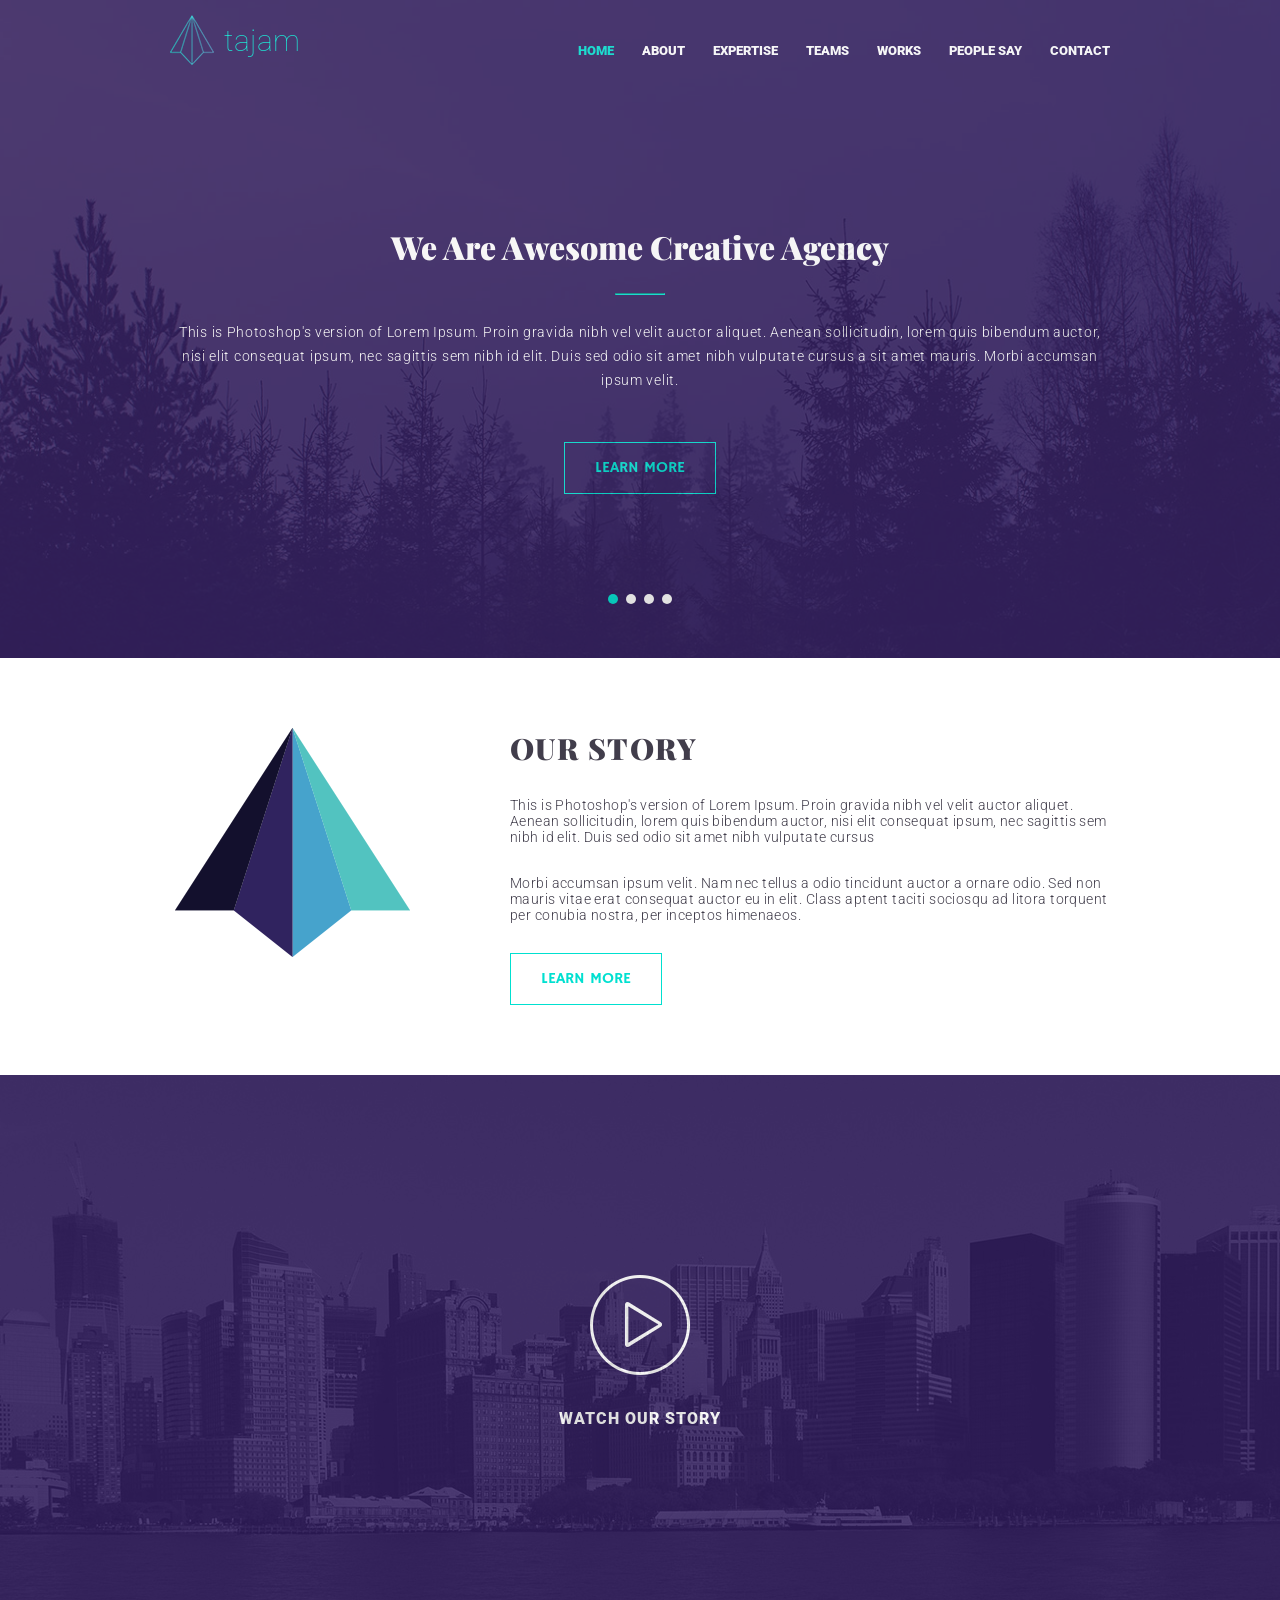
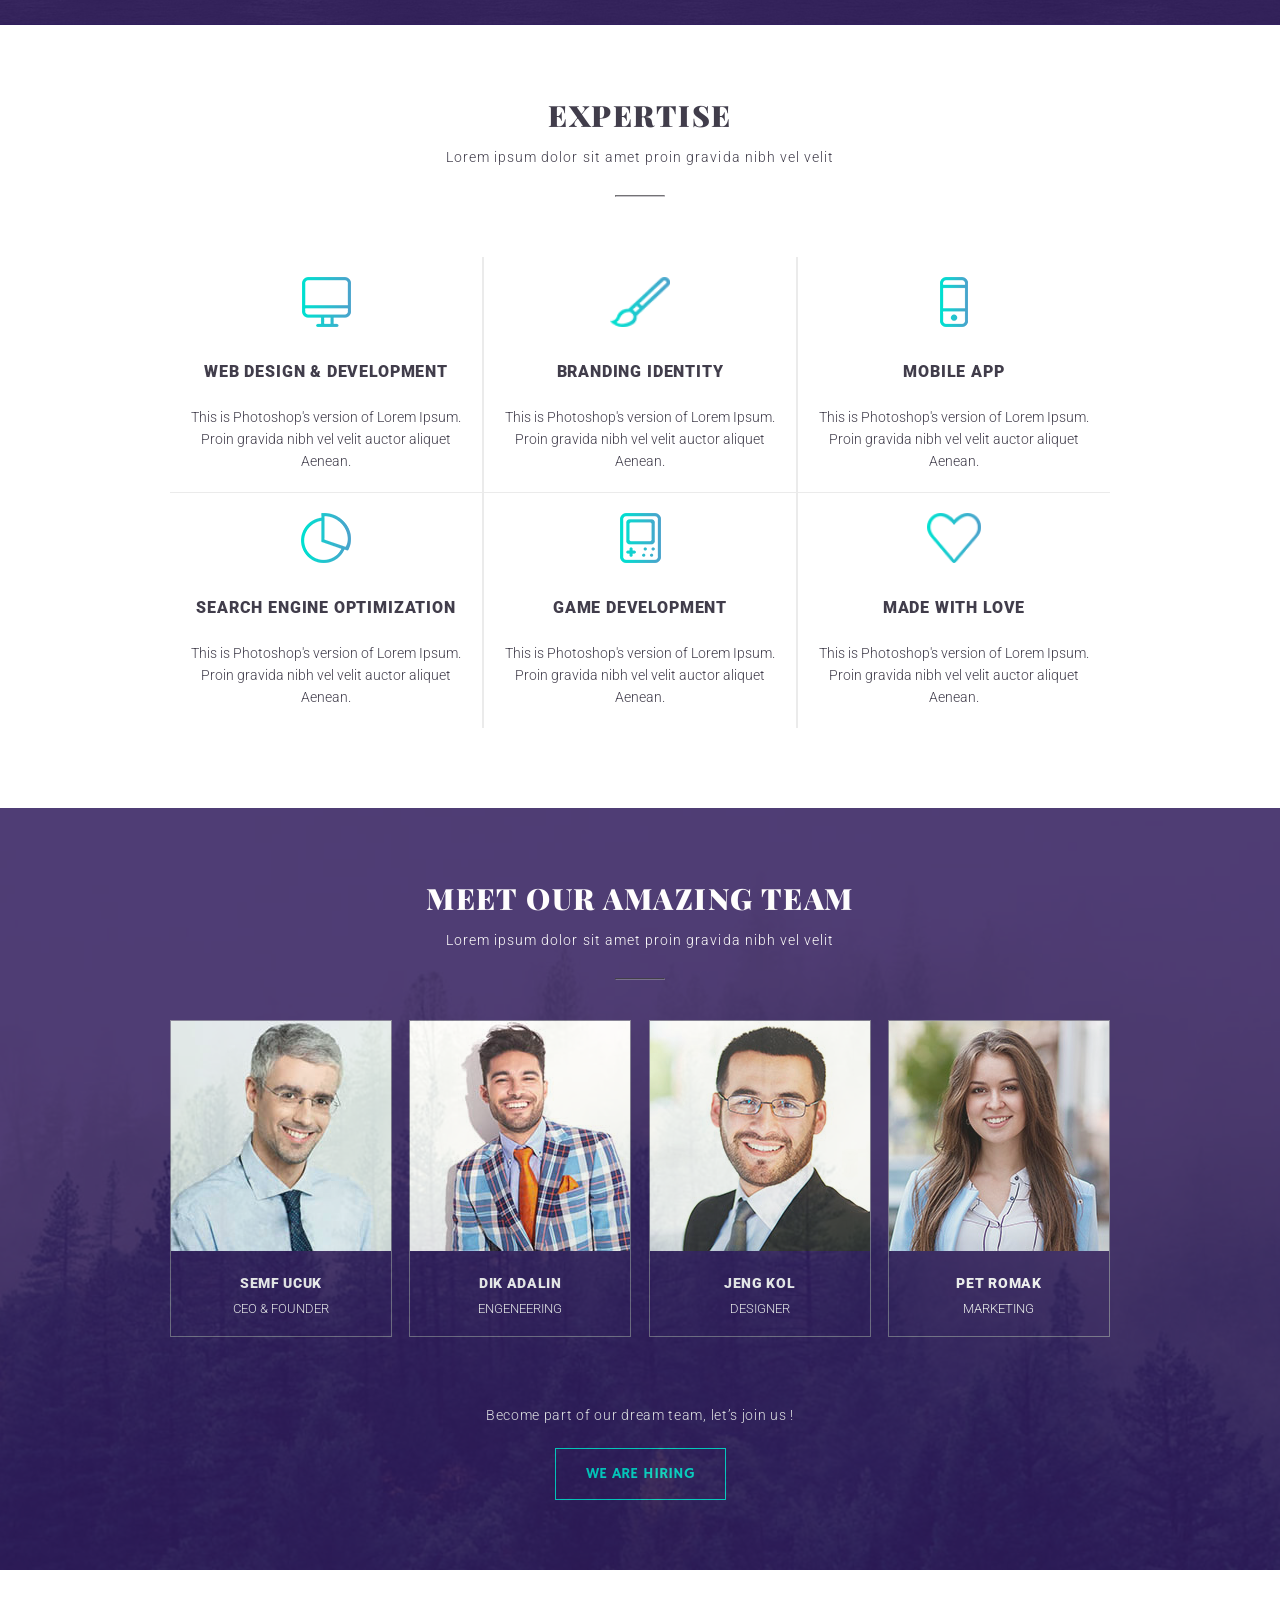
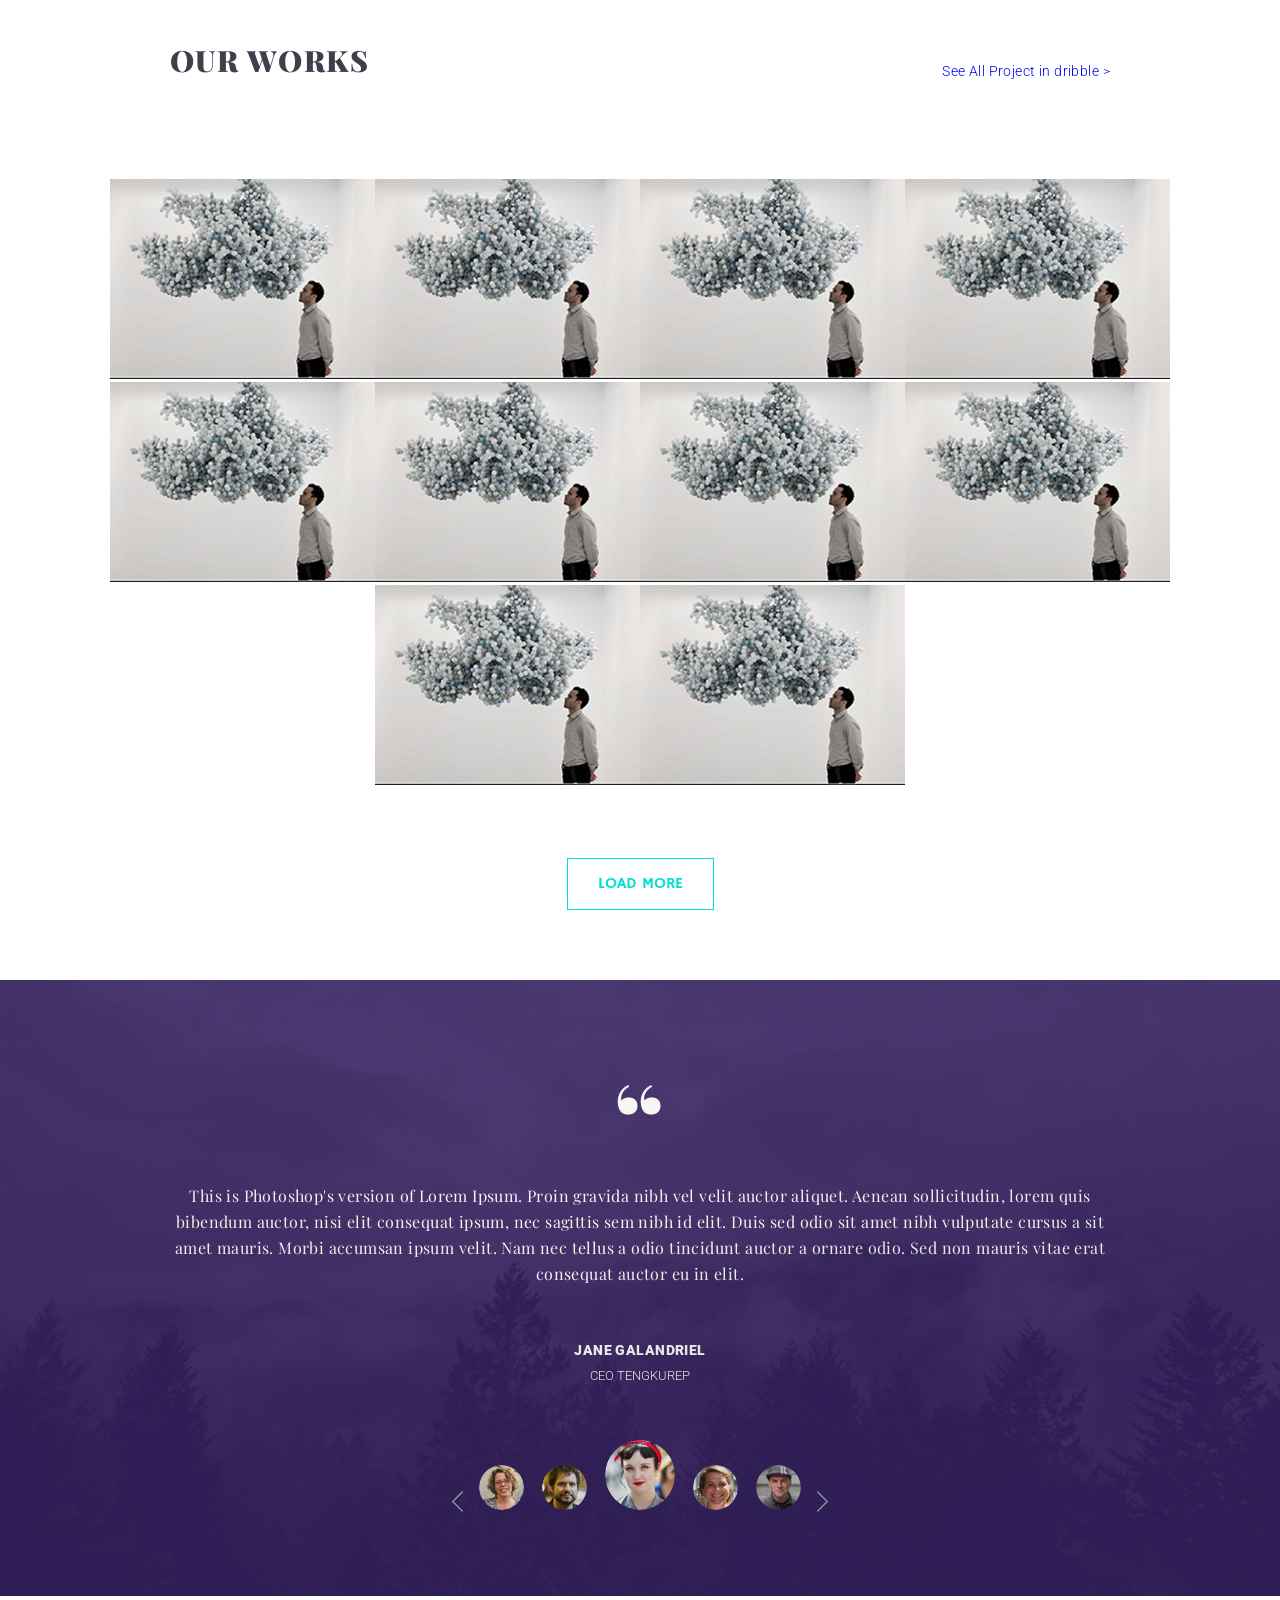
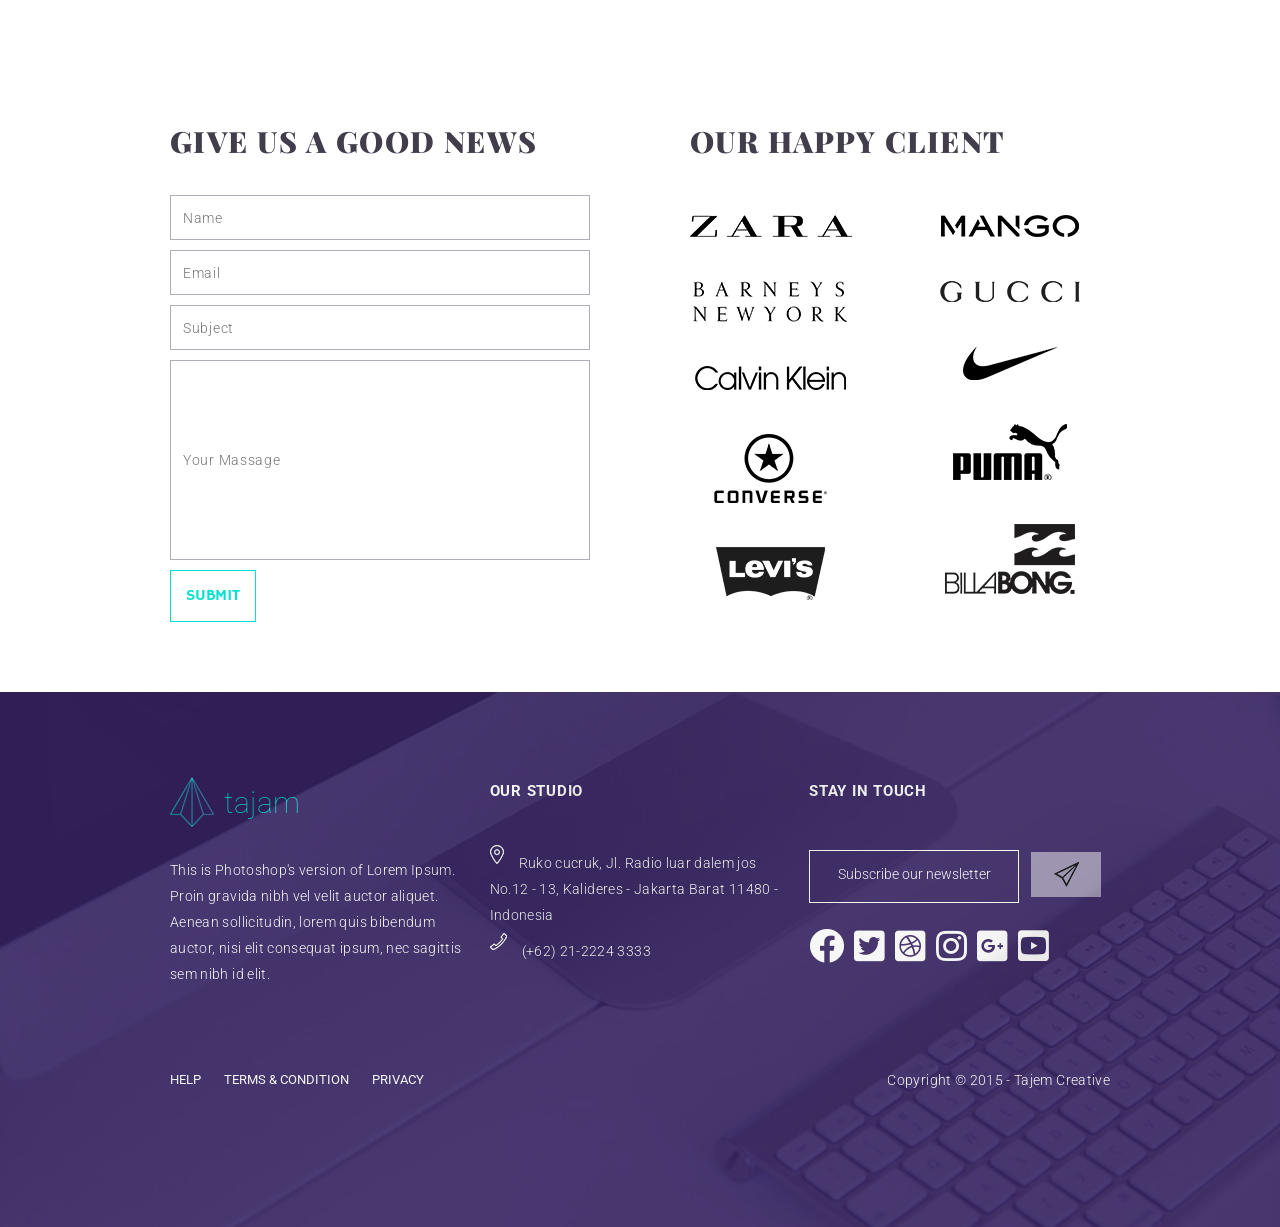
<file: index.html>
<!DOCTYPE html>
<html lang="en">
<head>
    <meta charset="UTF-8">
    <meta name="viewport" content="width=device-width, initial-scale=1.0">
    <title>Project</title>
    <link href="https://fonts.googleapis.com/css?family=Hammersmith+One|Playfair+Display:400,700,900|Roboto:100,300,400,900"
          rel="stylesheet">
    <link rel="stylesheet" href="https://use.fontawesome.com/releases/v5.8.1/css/all.css"
          integrity="sha384-50oBUHEmvpQ+1lW4y57PTFmhCaXp0ML5d60M1M7uH2+nqUivzIebhndOJK28anvf" crossorigin="anonymous">
    <link rel="stylesheet" href="css/style.css">

</head>
<body>
<section class="siteSection siteSection-header">
    <div class="backGround">
        <div class="wrap">
            <header class="mainHeader">
                <div class="mainHeader__logo">
                    <img src="img/logo.png" height="50" width="44" alt="logo"/>
                    <div class="textLogo">
                        tajam
                    </div>
                    <!-- /.textLogo -->
                </div>
                <!-- /.mainHeader__logo -->

                <nav class="mainNav mainNav-heiden">
                    <ul class="mainNav__items">
                        <li class="mainNav__item mainNav__item-active">
                            <a href="#">Home</a>
                        </li>
                        <li class="mainNav__item">
                            <a href="#">About</a>
                        </li>
                        <li class="mainNav__item">
                            <a href="#">Expertise</a>
                        </li>
                        <li class="mainNav__item">
                            <a href="#">Teams</a>
                        </li>
                        <li class="mainNav__item">
                            <a href="#">Works</a>
                        </li>
                        <li class="mainNav__item">
                            <a href="#">People say</a>
                        </li>
                        <li class="mainNav__item">
                            <a href="#">Contact</a>
                        </li>
                    </ul>
                    <!--/.mainNav__items>-->
                </nav>
                <!--/.mainNav -->
                <span class="burgerMenu">
                    <i class="fas fa-bars"></i>
                </span>

            </header>
            <!-- /.mainHeader -->
            <div class="slider slider-header">
                <h1 class="slider__title">We Are Awesome Creative Agency</h1>
                <hr class="line">
                <p class="slider__text">This is Photoshop's version of Lorem Ipsum.
                    Proin gravida nibh vel velit auctor aliquet. Aenean
                    sollicitudin, lorem
                    quis bibendum auctor, nisi elit consequat ipsum, nec sagittis
                    sem nibh id elit. Duis sed odio sit amet nibh
                    vulputate cursus a sit amet mauris. Morbi accumsan ipsum velit.</p>
                <button class="button">
                    <a href="#">Learn more</a>
                </button>
                <nav class="dottedNav">
                    <ul class="dottedNav__items">
                        <li class="dottedNav__item dottedNav__item-active">
                            <a href="#"> </a>
                        </li>
                        <li class="dottedNav__item">
                            <a href="#"></a>
                        </li>
                        <li class="dottedNav__item">
                            <a href="#"></a>
                        </li>
                        <li class="dottedNav__item">
                            <a href="#"></a>
                        </li>
                    </ul>
                    <!--/.dottedNav__items>-->
                </nav>
                <!--/.dottedNav -->
            </div>
            <!-- /.slider slider-header -->


        </div>
        <!-- /.wrap -->
    </div>
    <!-- /.backGround -->

</section>
<section class="siteSection siteSection-about">
    <div class="wrap">
        <div class="content">
            <img class="Logo" src="img/bigLogo.png" height="229" width="235" alt="Logo"/>
            <div class="textBlock">
                <h2 class="textBlock__title">
                    Our story
                </h2>
                <p class="textBlock__text">
                    This is Photoshop's version of Lorem Ipsum. Proin gravida nibh
                    vel velit auctor aliquet. Aenean sollicitudin, lorem
                    quis bibendum auctor, nisi elit consequat ipsum, nec sagittis
                    sem nibh id elit. Duis sed odio sit amet nibh vulputate cursus
                </p>
                <p class="textBlock__text">Morbi accumsan ipsum velit. Nam nec tellus a odio tincidunt
                    auctor a ornare odio. Sed non mauris vitae erat consequat
                    auctor eu in elit. Class aptent taciti sociosqu ad litora torquent
                    per conubia nostra, per inceptos himenaeos.
                </p>
                <button class="button">
                    <a href="#">Learn more</a>
                </button>
            </div>
        </div>
        <!-- /.content-->
    </div>
    <!-- /.wrap -->

</section>
<section class="siteSection siteSection-video">
    <div class="backGround">
        <div class="wrap">
            <div class="videoContent">
                <div class="box">
                    <a href="#">
                        <img class="videoContent__button" src="img/play.png" height="100" width="100" alt="play"/>
                    </a>
                    <p class="videoContent__text">watch our story</p>
                </div>
            </div>
            <!-- /.videoContent -->
        </div>
        <!-- /.wrap -->
    </div>
</section>
<section class="siteSection siteSection-expertise">
    <div class="wrap">
        <div class="textBlock textBlock-expertise">
            <h2 class="textBlock__title textBlock__title-center">
                expertise
            </h2>
            <p class="textBlock__text textBlock__text-center">
                Lorem ipsum dolor sit amet proin gravida nibh vel velit
            </p>
            <hr class="line line__grey">
        </div>
        <!-- /.textBox -->
        <div class="iconBoxes">
            <div class="iconBox iconBox-left">
                <img class="iconBox__item" src="img/expertise1.png" alt=""/>
                <h3 class="iconBox__title">web design & development</h3>
                <p class="iconBox__text">This is Photoshop's version
                    of Lorem Ipsum. Proin gravida nibh vel velit auctor aliquet Aenean.</p>
            </div>
            <div class="iconBox iconBox-middle">
                <img class="iconBox__item" src="img/expertise2.png" alt=""/>
                <h3 class="iconBox__title">branding identity</h3>
                <p class="iconBox__text">This is Photoshop's version
                    of Lorem Ipsum. Proin gravida nibh vel velit auctor aliquet Aenean.</p>
            </div>
            <div class="iconBox iconBox-right">
                <img class="iconBox__item" src="img/expertise3.png" alt=""/>
                <h3 class="iconBox__title">mobile app</h3>
                <p class="iconBox__text">This is Photoshop's version
                    of Lorem Ipsum. Proin gravida nibh vel velit auctor aliquet Aenean.</p>
            </div>
        </div>
        <!-- /.iconBoxes -->
        <div class="iconBoxes iconBoxes-bottom">
            <div class="iconBox iconBox-bottom-left">
                <img class="iconBox__item" src="img/expertise4.png" alt=""/>
                <h3 class="iconBox__title">search engine optimization</h3>
                <p class="iconBox__text">This is Photoshop's version
                    of Lorem Ipsum. Proin gravida nibh vel velit auctor aliquet Aenean.</p>
            </div>
            <div class="iconBox iconBox-bottom-middle">
                <img class="iconBox__item" src="img/expertise5.png" alt=""/>
                <h3 class="iconBox__title">game development</h3>
                <p class="iconBox__text">This is Photoshop's version
                    of Lorem Ipsum. Proin gravida nibh vel velit auctor aliquet Aenean.</p>
            </div>
            <div class="iconBox iconBox-bottom-right">
                <img class="iconBox__item" src="img/expertise6.png" alt=""/>
                <h3 class="iconBox__title">made with love</h3>
                <p class="iconBox__text">This is Photoshop's version
                    of Lorem Ipsum. Proin gravida nibh vel velit auctor aliquet Aenean.</p>
            </div>
        </div>
    </div>

</section>
<section class="siteSection siteSection-team">
    <div class="backGround">
        <div class="wrap">
            <div class="textBox">
                <h2 class="textBlock__title textBlock__title-white">
                    meet our amazing team
                </h2>
                <p class="textBlock__text textBlock__text-white">
                    Lorem ipsum dolor sit amet proin gravida nibh vel velit
                </p>
                <hr class="line line__blueviolet">
            </div>
            <!-- /.textBox -->
            <div class="fotoBoxes">
                <div class="fotoBox">
                    <img class="fotoBox__item" src="img/team1.jpg" alt=""/>
                    <h3 class="fotoBox__title">semf ucuk</h3>
                    <p class="fotoBox__text">ceo & founder</p>
                </div>
                <div class="fotoBox">
                    <img class="fotoBox__item" src="img/team2.jpg" alt=""/>
                    <h3 class="fotoBox__title">dik adalin</h3>
                    <p class="fotoBox__text">engeneering</p>
                </div>
                <div class="fotoBox">
                    <img class="fotoBox__item" src="img/team3.jpg" alt=""/>
                    <h3 class="fotoBox__title">jeng kol</h3>
                    <p class="fotoBox__text">designer</p>
                </div>
                <div class="fotoBox">
                    <img class="fotoBox__item" src="img/team4.jpg" alt=""/>
                    <h3 class="fotoBox__title">pet romak</h3>
                    <p class="fotoBox__text">marketing</p>
                </div>
            </div>
            <div class="teamText">
                <p class="teamText__row">
                    Become part of our dream team, let’s join us !
                </p>
                <button class="button button__team">
                    <a href="#">we are hiring</a>
                </button>
            </div>

        </div>
    </div>

</section>
<section class="siteSection siteSection-works">
    <div class="wrap">
        <div class="textBlock textBlock__works">
            <h2 class="textBlock__title">
                Our works
            </h2>
            <a class="textBlock__text" href="#">See All Project in dribble ></a>
        </div>
    </div>
</section>
<section class="siteSection siteSection-pictures">
    <div class="pictureContainer">
        <img class="pictireContainer__item" src="img/works.jpg" alt=""/>
        <img class="pictireContainer__item" src="img/works.jpg" alt=""/>
        <img class="pictireContainer__item" src="img/works.jpg" alt=""/>
        <img class="pictireContainer__item" src="img/works.jpg" alt=""/>
        <img class="pictireContainer__item" src="img/works.jpg" alt=""/>
        <img class="pictireContainer__item" src="img/works.jpg" alt=""/>
        <img class="pictireContainer__item" src="img/works.jpg" alt=""/>
        <img class="pictireContainer__item" src="img/works.jpg" alt=""/>
        <img class="pictireContainer__item" src="img/works.jpg" alt=""/>
        <img class="pictireContainer__item" src="img/works.jpg" alt=""/>
        <img class="pictireContainer__item pictireContainer__item-hiden" src="img/works.jpg" alt=""/>
        <img class="pictireContainer__item pictireContainer__item-hiden" src="img/works.jpg" alt=""/>
    </div>

    <div class="wrap">
        <div class="worksButton">
            <button class="button">
                <a href="#">load more</a>
            </button>
        </div>
    </div>
</section>
<section class="siteSection siteSection-testimonials">
    <div class="backGround">
        <div class="wrap">
            <div class="testimonialsText">
                <h2 class="testimonialsText__title">
                    “
                </h2>
                <p class="testimonialsText__text">
                    This is Photoshop's version of Lorem Ipsum. Proin gravida nibh
                    vel velit auctor aliquet. Aenean sollicitudin, lorem quis bibendum
                    auctor, nisi elit consequat ipsum, nec sagittis sem nibh id elit.
                    Duis sed odio sit amet nibh vulputate cursus a sit amet mauris.
                    Morbi accumsan ipsum velit. Nam nec tellus a odio tincidunt auctor
                    a ornare odio. Sed non mauris vitae erat consequat auctor eu
                    in elit.
                </p>
                <div class="text">
                    <h3 class="text__name">jane galandriel</h3>
                    <p class="text__job">ceo tengkurep</p>
                </div>
            </div>
            <div class="menuLink">
                <nav class="menuNav">
                    <a class="menuNav__item" href="#">
                        <img class="testimonial" src="img/testimonials0.png" alt=""/>
                    </a>
                    <a class="menuNav__item" href="#">
                        <img class="testimonial__image" src="img/testimonials1.png" alt=""/>
                    </a>
                    <a class="menuNav__item" href="#">
                        <img class="testimonial__image" src="img/testimonials2.png" alt=""/>
                    </a>
                    <a class="menuNav__item" href="#">
                        <img class="testimonial__image" src="img/testimonials3.png" alt=""/>
                    </a>
                    <a class="menuNav__item" href="#">
                        <img class="testimonial__image" src="img/testimonials4.png" alt=""/>
                    </a>
                    <a class="menuNav__item" href="#">
                        <img class="testimonial__image" src="img/testimonials5.png" alt=""/>
                    </a>
                    <a class="menuNav__item" href="#">
                        <img class="testimonial" src="img/testimonials6.png" alt=""/>
                    </a>
                </nav>
            </div>
        </div>
    </div>
</section>
<section class="siteSection siteSection-contact">
    <div class="wrap">
        <div class="contactContent">
            <div class="contactSection">
                <div class="textBlock textBlock__contact">
                    <h2 class="textBlock__title textBlock__title-left ">
                        give us a good news
                    </h2>
                </div>
                <form class="form" action="#" method="get">
                    <label>
                        <input class="inputForm" name="name" type="text" placeholder="Name">
                        <input class="inputForm" name="email" type="text" placeholder="Email">
                        <input class="inputForm" name="subject" type="text" placeholder="Subject">
                        <input class=" inputForm inputForm__massage" name="massage" type="text"
                               placeholder="Your Massage"
                               value="">
                        <button class="button btn__submit" type="submit">
                            Submit
                        </button>
                    </label>
                </form>

            </div>
            <div class="clientsSection">
                <div class="textBlock textBlock__contact">
                    <h2 class="textBlock__title textBlock__title-left ">
                        our happy client
                    </h2>
                </div>
                <div class="clients">
                    <div class="clientsLogo clientsLogo-first">
                        <img class="ourClients" src="img/zara.png" alt=""/>
                        <img class="ourClients" src="img/barneysNewYork.png" alt=""/>
                        <img class="ourClients" src="img/CalvinKlein.png" alt=""/>
                        <img class="ourClients" src="img/converse.png" alt=""/>
                        <img class="ourClients" src="img/levis.png" alt=""/>
                    </div>
                    <div class="clientsLogo clientsLogo-second">
                        <img class="ourClients" src="img/mango.png" alt=""/>
                        <img class="ourClients" src="img/gucci.png" alt=""/>
                        <img class="ourClients" src="img/nike.png" alt=""/>
                        <img class="ourClients" src="img/puma.png" alt=""/>
                        <img class="ourClients" src="img/billabong.png" alt=""/>
                    </div>
                </div>
            </div>
        </div>
    </div>
</section>
<section class="siteSection siteSection-footer">
    <div class="backGround">
        <div class="wrap">
            <div class="footerContent">
                <div class="footerLogo">
                    <div class="mainHeader__logo mainHeader__logo-footer">
                        <img src="img/logo.png" height="50" width="44" alt="logo"/>
                        <div class="textLogo">
                            tajam
                        </div>
                    </div>
                    <p class="textInfo">This is Photoshop's version of Lorem Ipsum.
                        Proin gravida nibh vel velit auctor aliquet. Aenean
                        sollicitudin, lorem
                        quis bibendum auctor, nisi elit consequat ipsum, nec sagittis
                        sem nibh id elit.</p>
                </div>
                <div class="footerStudio">
                    <div class="subject__footer">
                        <h3 class="titleInfo">our studio</h3>
                    </div>
                    <div class="footerInfo footerInfo-first">
                        <img class="imgInfo" src="img/icon-footer1.png" alt=""/>
                        <p class="textInfo">Ruko cucruk, Jl. Radio luar dalem jos No.12 - 13, Kalideres - Jakarta Barat
                            11480 - Indonesia</p>
                    </div>
                    <div class="footerInfo footerInfo-second">
                        <img class="imgInfo" src="img/icon-footer2.png" alt=""/>
                        <p class="textInfo">(+62) 21-2224 3333</p>
                    </div>
                </div>
                <div class="footerTouch">
                    <div class="subject__footer">
                        <h3 class="titleInfo">stay in touch</h3>
                    </div>
                    <div class="subscribe">
                        <div class="subscribe__title">Subscribe our newsletter</div>
                        <a class="subscribe__btn" href="#">
                            <img src="img/btn-footer.png" alt=""/>
                        </a>
                    </div>
                    <div>
                        <nav class="footerNav">
                            <ul class="footerNav__items">
                                <li class="footerNav__item">
                                    <a href="#">
                                        <i class="fab fa-facebook"></i>
                                    </a>
                                </li>
                                <li class="footerNav__item">
                                    <a href="#">
                                        <i class="fab fa-twitter-square"></i>
                                    </a>
                                </li>
                                <li class="footerNav__item">
                                    <a href="#">
                                        <i class="fab fa-dribbble-square"></i>
                                    </a>
                                </li>
                                <li class="footerNav__item">
                                    <a href="#">
                                        <i class="fab fa-instagram"></i>
                                    </a>
                                </li>
                                <li class="footerNav__item">
                                    <a href="#">
                                        <i class="fab fa-google-plus-square"></i>
                                    </a>
                                </li>
                                <li class="footerNav__item">
                                    <a href="#">
                                        <i class="fab fa-youtube-square"></i>
                                    </a>
                            </ul>
                        </nav>
                    </div>

                </div>

            </div>
            <div class="footerMenu">
                <nav class="mainNav mainNav__footer">
                    <ul class="mainNav__items">
                        <li class="mainNav__item mainNav__item-buttom">
                            <a href="#">Help</a>
                        </li>
                        <li class="mainNav__item mainNav__item-buttom">
                            <a href="#">terms & condition</a>
                        </li>
                        <li class="mainNav__item mainNav__item-buttom">
                            <a href="#">privacy</a>
                        </li>
                    </ul>
                    <!--/.mainNav__items>-->
                </nav>
                <p class="textInfo textInfo-right">Copyright © 2015 - Tajem Creative
                </p>

            </div>
        </div>

    </div>
</section>

</body>
</html>
</file>
<file: css/style.css>
* {
  margin: 0;
  padding: 0;
  box-sizing: border-box; }

.siteSection-header {
  background: url("../img/fotoHeader.jpg") no-repeat top center/cover;
  width: 100%; }

.backGround {
  width: 100%;
  height: inherit;
  background-color: #311d5e;
  opacity: 0.85; }

.wrap {
  max-width: 960px;
  height: inherit;
  margin: 0 auto;
  padding: 0 10px; }

.mainHeader {
  display: flex;
  justify-content: space-between;
  align-items: center;
  font-family: 'Roboto', sans-serif; }

.mainHeader__logo {
  margin: 15px 0 0 0;
  display: flex;
  align-items: center; }

.textLogo {
  font-size: 30px;
  font-weight: 100;
  color: #00e0d0;
  padding-left: 10px; }

.burgerMenu {
  padding: 10px 15px;
  border: 1px solid #00e0d0;
  display: inline;
  font-size: 35px;
  color: #00e0d0;
  margin: 15px 20px; }

.mainNav__items {
  font-size: 13px;
  font-weight: 900; }

.mainNav__item {
  display: inline-block;
  list-style: none;
  margin-top: 35px;
  padding: 0 0 0 25px; }

.mainNav__item a {
  text-decoration: none;
  text-transform: uppercase;
  color: white;
  transition: color 1s; }

.mainNav__item a:hover {
  color: #00e0d0; }

.mainNav__item-active a {
  color: #00e0d0; }

.slider {
  margin: 160px auto 0;
  text-align: center; }

.slider__title {
  font-family: 'Playfair Display', serif;
  font-weight: 900;
  font-size: 32px;
  color: white; }

.line {
  width: 50px;
  border-color: #00e0d0;
  border-width: 1px;
  margin: 25px auto; }

.slider__text {
  font-family: 'Roboto', sans-serif;
  font-weight: 300;
  font-size: 14px;
  color: white;
  margin-top: 25px;
  margin-bottom: 50px;
  line-height: 24px;
  letter-spacing: 0.05em;
  padding: 0; }

.button {
  padding: 15px;
  background: transparent;
  border: 1px solid #00e0d0; }

.button a {
  text-decoration: none;
  text-transform: uppercase;
  color: #00e0d0;
  font-family: 'Hammersmith One', sans-serif;
  font-size: 16px;
  padding: 15px; }

.button a:hover {
  color: #0c545b; }

.dottedNav__item {
  display: inline-block;
  margin: 100px 0 50px;
  padding: 0 2px; }

.dottedNav__item a {
  display: block;
  background-color: white;
  text-decoration: none;
  width: 10px;
  height: 10px;
  border-radius: 50%; }

.dottedNav__item a:hover {
  background-color: #00e0d0; }

.dottedNav__item-active a {
  background-color: #00e0d0; }

.content {
  display: flex;
  justify-content: space-between;
  margin: 70px 0 70px; }

.Logo {
  margin-left: 5px; }

.textBlock {
  margin-left: 100px;
  color: #413d4b; }

.textBlock__title {
  font-family: 'Playfair Display', serif;
  font-weight: 900;
  font-size: 22pt;
  text-transform: uppercase;
  margin: 0 0 30px;
  letter-spacing: 0.05em; }

.textBlock__text {
  font-family: 'Roboto', sans-serif;
  font-weight: 300;
  font-size: 14px;
  letter-spacing: 0.03em;
  margin-bottom: 30px; }

.siteSection-video {
  background: url("../img/FotoMain.jpg") no-repeat top center/cover;
  width: 100%;
  height: 550px; }

.box {
  text-align: center;
  padding-top: 200px; }

.videoContent__button {
  margin-bottom: 30px; }

.videoContent__text {
  text-align: center;
  text-transform: uppercase;
  color: white;
  font-family: 'Roboto', sans-serif;
  font-weight: 900;
  font-size: 16px;
  letter-spacing: 1px; }

.textBlock-expertise {
  color: #413d4b;
  margin: 0 auto; }

.textBlock__title-center {
  text-align: center;
  margin: 70px 0 15px; }

.textBlock__text-center {
  text-align: center;
  letter-spacing: 0.075em; }

.line__grey {
  border-color: #c6c4c9; }

.iconBoxes {
  display: flex;
  justify-content: center;
  margin-top: 60px; }

.iconBox {
  padding: 20px;
  color: #413d4b;
  border: 1px solid #ebebeb;
  text-align: center;
  font-family: 'Roboto', sans-serif;
  font-size: 14px;
  border-top: white; }
  .iconBox__item {
    height: 50px;
    width: auto;
    vertical-align: middle; }
  .iconBox__title {
    font-weight: 900;
    text-transform: uppercase;
    letter-spacing: 0.05em;
    margin: 35px 0 25px; }
  .iconBox__text {
    font-weight: 300;
    line-height: 22px; }

.iconBox-left {
  border-left: white; }

.iconBox-right {
  border-right: white; }

.iconBoxes-bottom {
  margin: 0 0 80px; }

.iconBox-bottom-left {
  border-left: white;
  border-bottom: white; }

.iconBox-bottom-middle {
  border-bottom: white; }

.iconBox-bottom-right {
  border-right: white;
  border-bottom: white; }

.siteSection-team {
  background: url("../img/forest.jpg") no-repeat top center/cover;
  width: 100%; }

.siteSection-team {
  color: white; }

.textBlock__title-white {
  text-align: center;
  padding: 70px 0 15px;
  margin-bottom: 0; }

.textBlock__text-white {
  text-align: center;
  letter-spacing: 0.075em; }

.line__blueviolet {
  border-color: #655c80; }

.fotoBoxes {
  display: flex;
  justify-content: space-between;
  margin: 40px 0 70px; }

.fotoBox {
  text-align: center;
  font-family: 'Roboto', sans-serif;
  text-transform: uppercase;
  border: 1px solid #77748b; }
  .fotoBox__item {
    margin-bottom: 20px; }
  .fotoBox__title {
    font-size: 14px;
    font-weight: 900;
    letter-spacing: 0.05em; }
  .fotoBox__text {
    font-size: 13px;
    font-weight: 300;
    padding: 10px 0 20px; }

.teamText {
  text-align: center;
  font-family: 'Roboto', sans-serif;
  font-size: 14px;
  font-weight: 300;
  letter-spacing: 0.05em; }
  .teamText__row {
    padding-bottom: 25px; }

.button__team {
  margin-bottom: 70px; }

.textBlock__works {
  display: flex;
  justify-content: space-between;
  margin: 70px 0;
  align-items: flex-end; }

.textBlock a {
  text-decoration: none; }

.textBlock a:hover {
  color: #0c545b; }

.pictureContainer {
  display: flex;
  flex-wrap: wrap;
  justify-content: center; }

.pictireContainer__item {
  margin-bottom: 3px; }

.worksButton {
  margin: 70px auto;
  text-align: center; }

.siteSection-testimonials {
  background: url("../img/testimonials-background.jpg") no-repeat top center/cover; }

.testimonialsText {
  font-family: 'Playfair Display', serif;
  text-align: center;
  color: white; }
  .testimonialsText__title {
    font-weight: 900;
    font-size: 100px;
    letter-spacing: 0.03em;
    padding-top: 70px; }
  .testimonialsText__text {
    font-weight: 400;
    font-size: 16px;
    line-height: 26px;
    letter-spacing: 0.025em; }

.text {
  font-family: 'Roboto', sans-serif;
  text-transform: uppercase; }
  .text__name {
    font-size: 14px;
    letter-spacing: 0.03em;
    font-weight: 900;
    padding: 55px 0 10px; }
  .text__job {
    font-size: 13px;
    font-weight: 300; }

.menuLink {
  width: 390px;
  height: auto;
  margin: 55px auto;
  padding-bottom: 80px; }

.menuNav {
  text-align: center; }

.menuNav__item {
  margin: 5px;
  text-decoration: none; }

.testimonial__image {
  border: 2px solid #00e0d000;
  border-radius: 50%;
  transition: border-color .3s; }

.testimonial__image:hover {
  border-color: #00e0d0; }

.textBlock__contact {
  margin: 70px 0 35px; }

.contactContent {
  display: flex; }

.contactSection {
  width: 460px; }

.form {
  margin-bottom: 70px; }

.inputForm {
  width: 100%;
  height: 45px;
  padding: 8px 12px;
  margin-bottom: 10px;
  font-family: 'Roboto', sans-serif;
  font-weight: 300;
  font-size: 14px;
  color: #413d4b;
  background-color: white;
  border: 1px solid #aeadba;
  letter-spacing: 0.05em; }
  .inputForm__massage {
    min-height: 200px; }

.btn__submit {
  text-transform: uppercase;
  color: #00e0d0;
  font-family: 'Hammersmith One', sans-serif;
  font-size: 16px;
  padding: 15px;
  border: 1px solid #00e0d0; }

.btn__submit:hover {
  color: #0c545b; }

.clientsSection {
  width: 460px;
  margin-left: 100px; }

.clients {
  display: flex; }

.clientsLogo {
  width: 160px;
  text-align: center; }

.ourClients {
  padding: 20px 0;
  align-content: center; }

.clientsLogo-second {
  margin-left: 80px; }

.siteSection-footer {
  background: url("../img/fotoFooter.jpg") no-repeat top center/cover;
  width: 100%; }

.footerContent {
  display: flex;
  justify-content: space-between;
  padding: 70px 0 30px;
  font-family: 'Roboto', sans-serif; }

.footerLogo, .footerStudio, .footerTouch {
  width: 32%; }

.mainHeader__logo-footer {
  padding-bottom: 25px; }

.textInfo {
  font-weight: 300;
  font-size: 14px;
  color: white;
  letter-spacing: 0.025em;
  line-height: 26px;
  padding-top: 5px; }

.mainNav__item-buttom {
  padding: 0 20px 70px 0;
  font-weight: 400; }

.titleInfo {
  font-size: 15px;
  padding: 20px 0 40px;
  text-transform: uppercase;
  letter-spacing: 0.05em;
  color: white; }

.footerInfo {
  padding-top: 5px; }

.imgInfo {
  float: left;
  padding-right: 15px; }

.subscribe {
  display: flex;
  margin-top: 10px; }
  .subscribe__title {
    width: 210px;
    color: white;
    border: 1px solid white;
    margin-right: 10px;
    font-weight: 300;
    font-size: 14px;
    text-align: center;
    padding: 15px 10px; }
  .subscribe__btn {
    border: 2px solid #00e0d000;
    transition: border-color .3s; }
  .subscribe__btn:hover {
    border-color: #0c545b; }

.footerNav__items {
  display: inline-flex;
  list-style: none;
  margin-top: 25px;
  padding: 0;
  width: 235px; }

.fab {
  margin-right: 10px;
  font-size: 35px;
  color: white;
  transition: color .3s; }

.fab:hover {
  color: #00e0d0; }

.footerMenu {
  display: flex;
  justify-content: space-between;
  font-family: 'Roboto', sans-serif;
  align-items: flex-start;
  padding-bottom: 70px;
  padding-top: 20px; }

.textInfo-right {
  padding-top: 30px; }

@media screen and (max-width: 1600px) {
  .siteSection {
    width: 100%; }
  .burgerMenu {
    display: none; } }

@media screen and (max-width: 1590px) {
  .pictireContainer__item-hiden {
    display: none; } }

@media screen and (max-width: 930px) {
  .fotoBox__item {
    width: 150px; }
  .mainNav__item-buttom {
    padding-bottom: 10px;
    margin-top: 10px; } }

@media screen and (max-width: 750px) {
  .burgerMenu {
    display: inline-block; }
  .mainNav-heiden {
    display: none; }
  .slider-header {
    padding: 0 30px; }
  .slider {
    margin-top: 100px; }
  .textBlock {
    text-align: center; }
  .contactContent {
    flex-wrap: wrap; }
  .contactSection {
    margin: 0 auto; }
  .textBlock__contact {
    margin-top: 0; }
  .clientsSection {
    margin: 0 auto; }
  .clients {
    justify-content: space-around; }
  .footerContent {
    display: inline-block;
    padding-top: 0; }
  .footerLogo, .footerStudio, .footerTouch {
    margin: 0 auto;
    width: 50%; }
  .textInfo-right {
    padding-top: 0;
    margin-top: 10px; } }

@media screen and (max-width: 640px) {
  .mainNav__item {
    padding: 10px;
    margin: 0 auto; }
  .slider {
    margin-top: 70px; }
  .slider__title {
    font-size: 28px; }
  .slider__text {
    font-size: 13px; }
  .Logo {
    width: 30%;
    height: 30%; }
  .textBlock__title {
    font-size: 20px; }
  .dottedNav__item {
    margin: 20px 0 20px; }
  .dottedNav__items {
    margin: 20px; }
  .content {
    margin: 40px 0; }
  .siteSection-video {
    width: auto; }
  .textBlock-expertise {
    margin-left: 0; }
  .iconBoxes {
    display: inline; }
  .iconBox-left {
    border-right: white; }
  .iconBox-right {
    border-left: white; }
  .iconBox-bottom-left {
    border-bottom: 1px solid #ebebeb;
    border-left: 1px solid #ebebeb; }
  .iconBox-bottom-middle {
    border-bottom: 1px solid #ebebeb;
    border-left: white;
    border-right: white; }
  .iconBox-bottom-right {
    border-right: 1px solid #ebebeb; }
  .textBlock__title-white {
    padding-top: 20px; }
  .fotoBoxes {
    flex-wrap: wrap;
    justify-content: center; }
  .textBlock__works {
    margin: 20px auto; }
  .worksButton {
    margin: 20px auto; }
  .testimonialsText__title {
    padding-top: 20px; }
  .footerMenu {
    flex-wrap: wrap;
    margin: 20px auto;
    padding: 0;
    justify-content: flex-end; }
  .mainNav__items {
    margin: 15px auto; }
  .textInfo-right {
    padding-right: 25px;
    margin-top: 60px; } }

@media screen and (max-width: 450px) {
  .slider {
    margin-top: 40px; }
  .slider__title {
    font-size: 22px; }
  .slider__text {
    font-size: 12px; }
  .slider__button a {
    font-size: 12px;
    padding: 12px; }
  .dottedNav__items {
    margin-top: 0; }
  .content {
    display: inline-block;
    margin: 0 20px 40px; }
  .Logo {
    margin: 0 50px 20px; }
  .textBlock {
    text-align: center; }
  .button a {
    font-size: 12px;
    padding: 12px; }
  .fotoBoxes {
    margin-bottom: 20px; }
  .button__team {
    margin-bottom: 20px; }
  .menuLink {
    margin: 10px auto;
    padding-bottom: 15px;
    width: 320px; }
  .menuNav__item {
    margin: 1px; }
  .testimonial__image {
    width: 15%; }
  .btn__submit {
    font-size: 12px;
    padding: 12px; }
  .ourClients {
    width: 80px; }
  .clientsLogo {
    width: 80px; }
  .clientsLogo-first {
    margin-right: 10px; }
  .clientsLogo-second {
    margin-left: 10px; }
  .footerLogo, .footerStudio, .footerTouch {
    margin: 0 auto;
    width: 100%; } }

@media screen and (max-width: 350px) {
  .burgerMenu {
    font-size: 26px; }
  .slider-header {
    padding: 0 5px; }
  .slider__text {
    margin-bottom: 25px; }
  .box {
    padding-top: 100px; }
  .siteSection-video {
    height: 300px; }
  .videoContent__button {
    height: 50px;
    width: 50px; }
  .textBlock__title-center {
    margin-top: 20px; }
  .iconBox__item {
    height: 35px; }
  .iconBox__title {
    margin: 20px 0 15px; }
  .fotoBox {
    margin-bottom: 10px; }
  .textBlock__works {
    flex-wrap: wrap;
    margin-right: 10px;
    justify-content: center; }
  .textBlock__text {
    margin-bottom: 10px; }
  .testimonialsText__title {
    font-size: 50px; }
  .testimonialsText__text {
    font-size: 12px; }
  .menuLink {
    width: 290px;
    margin: 10px auto; }
  .testimonial__image {
    width: 13%; }
  .form {
    margin-bottom: 20px; }
  .footerContent {
    margin: 0 auto; }
  .subscribe__title {
    margin-right: 5px; } }
</file>
